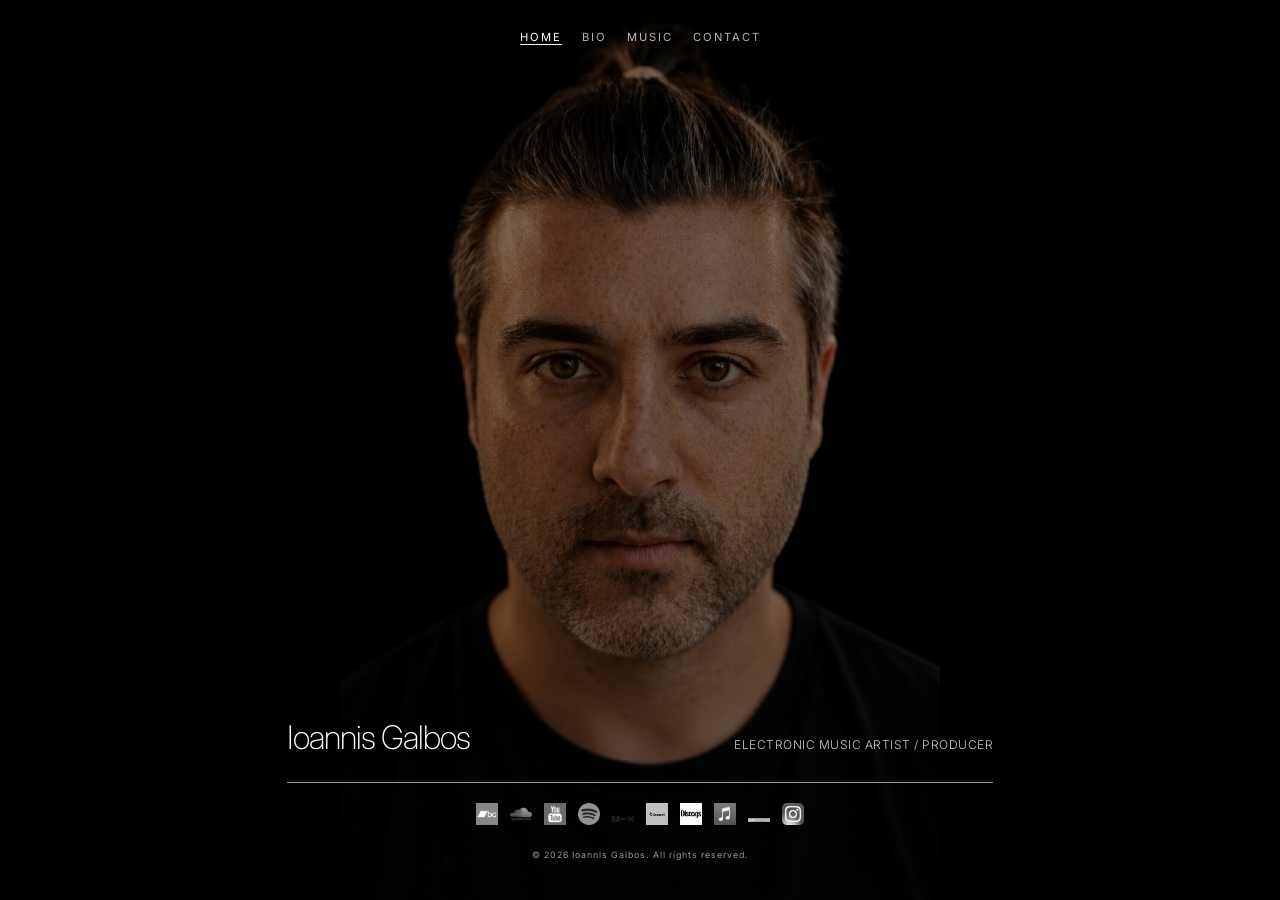
<file: index.html>
<!DOCTYPE html>
<html lang="en">
<head>
  <meta charset="UTF-8" />
  <meta name="viewport" content="width=device-width, initial-scale=1.0" />
  <title>Ioannis Galbos</title>
  <link rel="icon" type="image/png" href="favicon.png">
  <link rel="preconnect" href="https://fonts.googleapis.com">
  <link rel="preconnect" href="https://fonts.gstatic.com" crossorigin>
  <link href="https://fonts.googleapis.com/css2?family=Inter:wght@200;400;600&display=swap" rel="stylesheet">

  <link rel="stylesheet" href="css/style.css">

  <style>
    /* Background setup */
    .bg-container {
      position: fixed;
      top: 0; left: 0;
      width: 100%; height: 100%;
      z-index: -2;
      background-color: #000; 
      transition: background-color 1.5s ease-in-out;
    }

    .bg-img {
      position: absolute;
      top: 0; left: 0;
      width: 100%; height: 100%;
      background-size: contain;
      background-repeat: no-repeat;
      background-position: center;
      opacity: 0;
      transition: opacity 1.5s ease-in-out;
    }

    .bg-1 {
      background-image: url('images/bg1.jpg');
      opacity: 1;
    }
    .bg-2 {
      background-image: url('images/bg2.jpg');
    }

    /* Shading over the photo: fine dot pattern at 50%, same feel as anthony-rother.com */
    .bg-overlay {
      position: absolute;
      inset: 0;
      opacity: .5;
      background: transparent url('[data-uri]') center center repeat;
    }

    /* Mobile: the portrait photo fills the screen */
    @media (max-width: 768px) {
      .bg-img { background-size: cover; }
    }
  </style>
</head>

<body>

  <div class="bg-container" id="bg-container">
    <div class="bg-img bg-1"></div>
    <div class="bg-img bg-2"></div>
    <div class="bg-overlay"></div>
  </div>

  <div class="main-wrapper" id="main-wrapper">

    <nav>
      <a href="#" data-panel="home" class="active-link">Home</a>
      <a href="#" data-panel="bio">Bio</a>
      <a href="#" data-panel="discography">Music</a>
      <a href="#" data-panel="impressum">Contact</a>
    </nav>

    <main>
      <section id="home" class="panel active">
        <h1>Ioannis Galbos</h1>
        <p class="tagline">Electronic Music Artist&nbsp;/&nbsp;Producer</p>
      </section>

      <section id="bio" class="panel">
        <div class="content-panel">
          <h2>Bio</h2>
          <p>Ioannis Galbos / Stockholm, Sweden</p>
          <p>Tracks released by LAUS MUSIC - London, Juan's Kitchen Delights - Skopje and 2 Rhythm 4 Record - UK.</p>
          <p>Ioannis Galbos is a Stockholm-based electronic music producer and DJ, originally from Skopje. Starting his musical journey around 2005, he has spent nearly two decades shaping dancefloor-focused electronic music.
His productions have been released on respected imprints including LAUS MUSIC (London), Juan’s Kitchen Delights (Skopje), and 2 Rhythm 4 Record (UK). Drawing influence from artists like Lawrence and Tim Paris, his sound is defined by its deep and refined layers.
He has closely collaborated with the electronic music organisation Loomynum Collective, delivering standout DJ mixes that resonated strongly across their platform. In addition to his studio work, he has performed at curated underground events for dedicated audiences.</p>
        </div>
      </section>

      <section id="discography" class="panel">
        <div class="music-scroll-area">
          <div class="music-stack">
            <h3 class="music-heading">Released and unreleased music</h3>
            <iframe width="100%" height="300" scrolling="no" frameborder="no" allow="autoplay" src="https://w.soundcloud.com/player/?url=https%3A//api.soundcloud.com/playlists/soundcloud%3Aplaylists%3A2171111465%3Fsecret_token%3Ds-GejCYioKyrM&color=%23ff5500&auto_play=false&hide_related=false&show_comments=true&show_user=true&show_reposts=false&show_teaser=true"></iframe>
            <h3 class="music-heading">Mixes for Loomynum Collective</h3>
            <iframe width="100%" height="120" scrolling="no" frameborder="no" allow="autoplay" src="https://w.soundcloud.com/player/?url=https%3A//api.soundcloud.com/tracks/soundcloud%253Atracks%253A1724244144&color=%23ff5500&auto_play=false&hide_related=false&show_comments=true&show_user=true&show_reposts=false&show_teaser=true"></iframe>
            <iframe width="100%" height="120" scrolling="no" frameborder="no" allow="autoplay" src="https://w.soundcloud.com/player/?url=https%3A//api.soundcloud.com/tracks/soundcloud%253Atracks%253A1471345969&color=%23ff5500&auto_play=false&hide_related=false&show_comments=true&show_user=true&show_reposts=false&show_teaser=true"></iframe>
            <h3 class="music-heading">Mixes</h3>
            <iframe width="100%" height="120" src="https://player-widget.mixcloud.com/widget/iframe/?hide_cover=1&feed=%2Fioannisgalbos%2Fkickass-techno%2F" frameborder="0"></iframe>
            <iframe width="100%" height="120" src="https://player-widget.mixcloud.com/widget/iframe/?hide_cover=1&feed=%2Fioannisgalbos%2Ftechno-mix%2F" frameborder="0"></iframe>
          </div>
        </div>
      </section>

      <section id="impressum" class="panel">
        <div class="content-panel">
          <h2>imprint</h2>
          <h3>Contact:</h3>
          <p>Ioannis Galbos<br>
            Ormingeringen 73<br>
            13233 Stockholm / Sweden<br>
            Tel.: <a href="tel:+46768045055">+46 76 804 5055</a><br>
            <a href="mailto:contact@ioannisgalbos.se">contact@ioannisgalbos.se</a></p>
        </div>
      </section>
    </main>

    <footer>
      <hr class="footer-line">
      <div class="socials">
        <a href="https://ioannisgalbos.bandcamp.com/" target="_blank" rel="noopener noreferrer"><img src="icons/bandcamp.png" alt="Bandcamp"></a>
        <a href="https://soundcloud.com/ioannisgalbos" target="_blank" rel="noopener noreferrer"><img src="icons/soundcloud.svg" alt="Soundcloud"></a>
        <a href="https://www.youtube.com/@IoannisGalbos" target="_blank" rel="noopener noreferrer"><img src="icons/youtube.png" alt="Youtube"></a>
        <a href="https://open.spotify.com/artist/6sN8etgNcHGLmcrFZQH4Q4" target="_blank" rel="noopener noreferrer"><img src="icons/spotify.png" alt="Spotify"></a>
        <a href="https://mixcloud.com/ioannisgalbos" target="_blank" rel="noopener noreferrer"><img src="icons/mixcloud.png" alt="Mixcloud"></a>
        <a href="https://www.beatport.com/artist/ioannis-galbos/1023769" target="_blank" rel="noopener noreferrer"><img src="icons/beatport.png" alt="Beatport"></a>
        <a href="https://www.discogs.com/artist/6166704-Ioannis-Galbos" target="_blank" rel="noopener noreferrer"><img src="icons/discogs.png" alt="Discogs"></a>
        <a href="https://music.apple.com/us/artist/ioannis-galbos/1594453757" target="_blank" rel="noopener noreferrer"><img src="icons/applemusic.png" alt="Apple Music"></a>
        <a href="https://www.junodownload.com/artists/Ioannis+Galbos/releases/" target="_blank" rel="noopener noreferrer"><img src="icons/junodownload.png" alt="Juno Download"></a>
        <a href="https://instagram.com/ioannisgalbos" target="_blank" rel="noopener noreferrer"><img src="icons/instagram.png" alt="Instagram"></a>
      </div>
      
      <div class="copyright">
        © 2026 Ioannis Galbos. All rights reserved.
      </div>
    </footer>

  </div>

  <script>
    const links = document.querySelectorAll("nav a");
    const panels = document.querySelectorAll(".panel");
    const bg1 = document.querySelector(".bg-1");
    const bg2 = document.querySelector(".bg-2");

    let currentBg = 1;
    links.forEach(link => {
      link.addEventListener("click", e => {
        e.preventDefault();

        // Toggle Panels
        links.forEach(l => l.classList.remove("active-link"));
        link.classList.add("active-link");
        panels.forEach(p => p.classList.remove("active"));
        document.getElementById(link.dataset.panel).classList.add("active");

        // Toggle Backgrounds (Keeping everything strictly black)
        if (currentBg === 1) {
          bg1.style.opacity = "0";
          bg2.style.opacity = "1";
          currentBg = 2;
        } else {
          bg1.style.opacity = "1";
          bg2.style.opacity = "0";
          currentBg = 1;
        }
      });
    });
  </script>
</body>
</html>
</file>
<file: css/style.css>
/* --- BASE STYLES --- */
* { margin: 0; padding: 0; box-sizing: border-box; }

body {
  font-family: 'Inter', sans-serif;
  height: 100vh;
  width: 100%;
  overflow: hidden;
  background-color: #000;
}

.main-wrapper {
  display: flex;
  flex-direction: column;
  height: 100vh;
  width: 100%;
  padding: 20px;
  position: relative;
  z-index: 10;
  color: #ffffff; /* Always white for content */
  text-shadow: 0px 2px 4px rgba(0, 0, 0, 0.6);
  transition: color 1.5s ease;
}

/* Note: Light Mode Overrides removed from here */

nav {
  display: flex;
  justify-content: center;
  gap: 20px;
  flex: 0 0 auto;
  padding: 10px 0;
}

nav a {
  text-decoration: none;
  color: #ffffff !important;
  opacity: 0.7;
  text-transform: uppercase;
  font-size: 0.7rem;
  letter-spacing: 2px;
  transition: color 1.5s ease;
}

nav a.active-link {
  opacity: 1;
  border-bottom: 1px solid #ffffff;
}

main {
  flex: 1;
  display: flex;
  align-items: center;
  justify-content: center;
  overflow: hidden;
}

.panel {
  display: none;
  text-align: center;
  width: 100%;
  max-width: 600px;
  animation: fadeIn 0.8s ease forwards;
}

.panel.active { display: block; }

@keyframes fadeIn { from { opacity: 0; } to { opacity: 1; } }

.music-scroll-area {
  max-height: 50vh;
  overflow-y: auto;
  padding: 10px;
  scrollbar-width: none;
}
.music-scroll-area::-webkit-scrollbar { display: none; }

.music-stack iframe {
  margin-bottom: 15px;
  border-radius: 8px;
  border: none;
}

/* Section headings between the players (same feel as the panel headings) */
.music-heading {
  text-align: left;
  font-weight: 200;
  font-size: 1.3rem;
  letter-spacing: 0.5px;
  margin: 22px 0 10px;
  text-shadow: 0 2px 6px rgba(0, 0, 0, 0.9);
}
.music-stack .music-heading:first-child { margin-top: 0; }

h1 { font-size: clamp(1.8rem, 6vw, 3rem); font-weight: 200; letter-spacing: -1px; }
.tagline { font-size: 0.75rem; letter-spacing: 3px; text-transform: uppercase; margin-top: 5px; opacity: 0.8; color: #ffffff !important; }
h2 { font-size: 1.2rem; font-weight: 400; text-transform: uppercase; margin-bottom: 15px; }
p { line-height: 1.6; font-weight: 300; font-size: 0.95rem; color: #ffffff !important; }

.email-btn {
  color: #ffffff !important;
  text-decoration: none;
  border: 1px solid #ffffff;
  padding: 10px 20px;
  font-size: 0.75rem;
  text-transform: uppercase;
  letter-spacing: 2px;
}

footer {
  flex: 0 0 auto;
  padding: 20px 0;
  width: 100%;
  display: flex;
  flex-direction: column;
  align-items: center;
  gap: 15px;
}

.socials {
  display: flex;
  gap: 12px;
  flex-wrap: wrap;
  justify-content: center;
  align-items: center;
}

.socials img {
  width: 22px;
  height: auto;
  transition: transform 0.2s, filter 0.3s ease;
  opacity: 1;
  filter: grayscale(100%);
}

/* Icons show their original colours on hover / keyboard focus */
.socials a:hover img,
.socials a:focus-visible img {
  filter: none;
}

/* Thin line above the social icons (like anthony-rother.com) */
.footer-line {
  width: 57%;
  border: 0;
  border-top: 1px solid rgba(250, 250, 250, .6);
  margin: 0 auto 5px;
}

/* --- TEXT PANELS (Bio, Contact): semi-transparent, darker than the shaded photo --- */
.panel:has(.content-panel) { max-width: none; }

.content-panel {
  width: 55%;
  max-width: 900px;
  margin: 0 auto;
  max-height: calc(100vh - 230px);
  overflow-y: auto;
  scrollbar-width: none;
  text-align: left;
  background: rgba(30, 30, 30, .87);
  padding: 20px 24px 32px;
  border-radius: .4rem;
  text-shadow: none;
}
.content-panel::-webkit-scrollbar { display: none; }

.content-panel h2 {
  text-align: center;
  text-transform: none;
  font-weight: 200;
  font-size: 1.8rem;
  margin-bottom: 15px;
}
.content-panel h3 {
  font-weight: 200;
  font-size: 1.3rem;
  margin: 10px 0 8px;
}
.content-panel p + p { margin-top: 10px; }
.content-panel a { color: #ffffff; text-decoration: none; }
.content-panel a:hover { text-decoration: underline; }

.copyright {
  font-size: 0.55rem;
  opacity: 0.6;
  text-align: center;
  letter-spacing: 1px;
  margin-top: 5px;
  color: #ffffff;
}

/* --- HOME: name left, tagline right, on one baseline just above the footer line.
   Same width (57%) and centring as .footer-line so the edges line up. --- */
#home.active {
  align-self: flex-end;
  width: 57%;
  max-width: none;
  margin: 0 auto;
  padding-bottom: 6px;
  display: flex;
  flex-wrap: wrap;
  justify-content: space-between;
  align-items: baseline;
  column-gap: 20px;
  text-align: left;
}
#home h1 { font-size: min(2.25rem, 2.55vw); line-height: 1.1; }
#home .tagline {
  margin-top: 0;
  margin-left: auto;
  text-align: right;
  font-size: clamp(0.6rem, 0.94vw, 0.8125rem);
  letter-spacing: 0.5px;
}

/* --- MOBILE SPECIFIC --- */
@media (max-width: 768px) {
  body {
    overflow-y: auto !important;
    height: auto;
  }

  .main-wrapper {
    height: auto;
    min-height: 100dvh;
    padding: 10px;
    padding-bottom: 40px;
  }

  /* LIGHT MODE - MOBILE ONLY */
  .main-wrapper.light-mode nav a {
    color: #000000 !important;
    text-shadow: none;
  }

  .main-wrapper.light-mode nav a.active-link {
    border-bottom: 1px solid #000000;
  }

  /* Home: stacked just above the footer line, name left, tagline right */
  #home.active {
    flex-direction: column;
    align-items: stretch;
    row-gap: 4px;
  }
  #home h1 { font-size: 1.35rem; }
  #home .tagline { font-size: 0.6rem; }

  .content-panel {
    width: 100%;
    max-height: none;
    padding: 16px 14px 24px;
  }

  nav { gap: 10px; }
  nav a { font-size: 0.6rem; }

  .music-scroll-area {
    max-height: 45vh;
    overflow-y: auto;
    -webkit-overflow-scrolling: touch;
  }

  .socials {
    gap: 15px;
    margin-top: 10px;
  }

  .socials img { width: 20px; }

  .bg-container {
    height: 100%;
    position: fixed;
  }
}
</file>
